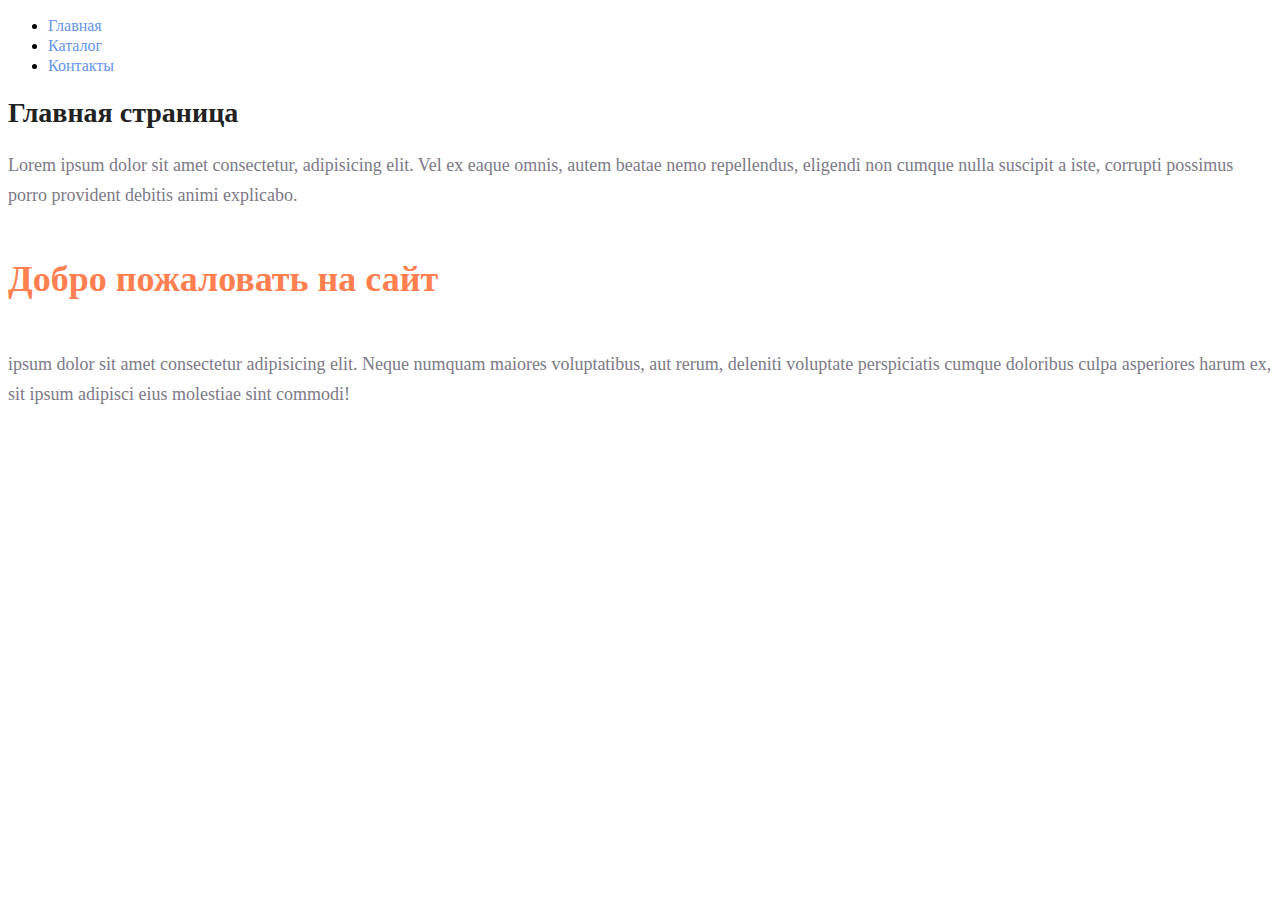
<file: 01/index.html>
<!DOCTYPE html>
<html lang="en">
    <head>
        <meta charset="UTF8" />
        <meta name="viewport" content="width=device-width, initial-scale=1.0" />
        <title>Lesson 01</title>
        <link rel="stylesheet" href="./style.css">
    </head>
    <body>
        <header>
            <ul>
                <li><a class="my_link" href="#">Главная</a></li>
                <li><a class="my_link" href="catalog/catalog.html">Каталог</a></li>
                <li><a class="my_link" href="#">Контакты</a></li>
            </ul>
        </header>
        <main>
            <h1 class="maintitle">Главная страница</h1>
            <p class="paragraph">Lorem ipsum dolor sit amet consectetur, adipisicing elit. Vel ex eaque omnis, autem beatae nemo repellendus, eligendi non cumque nulla suscipit a iste, corrupti possimus porro provident debitis animi explicabo.</p>

            <h2 class="subtitle">Добро пожаловать на сайт</h2>
            <p class="paragraph">
                ipsum dolor sit amet consectetur adipisicing elit. Neque numquam maiores voluptatibus, aut rerum, deleniti voluptate perspiciatis cumque doloribus culpa asperiores harum ex, sit ipsum adipisci eius molestiae sint commodi!
            </p>
        </main>

    </body>
</html>
</file>
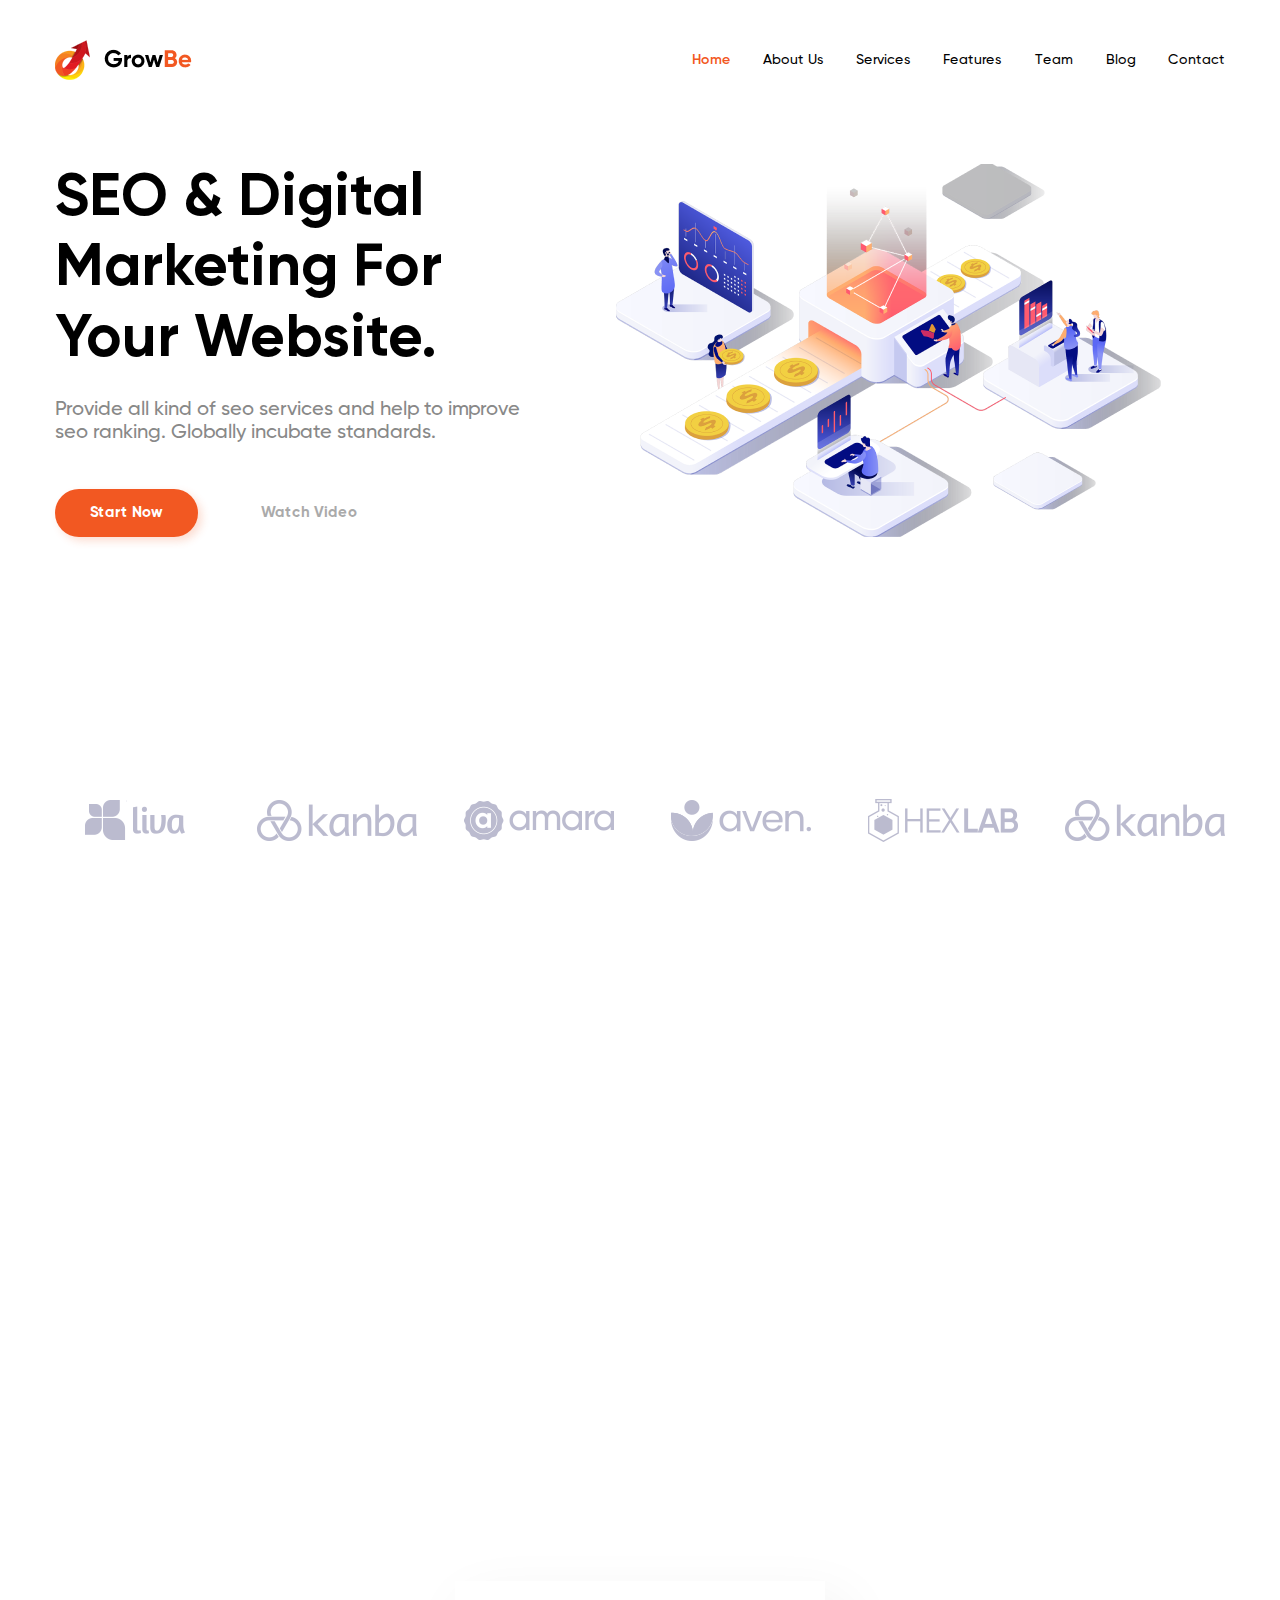
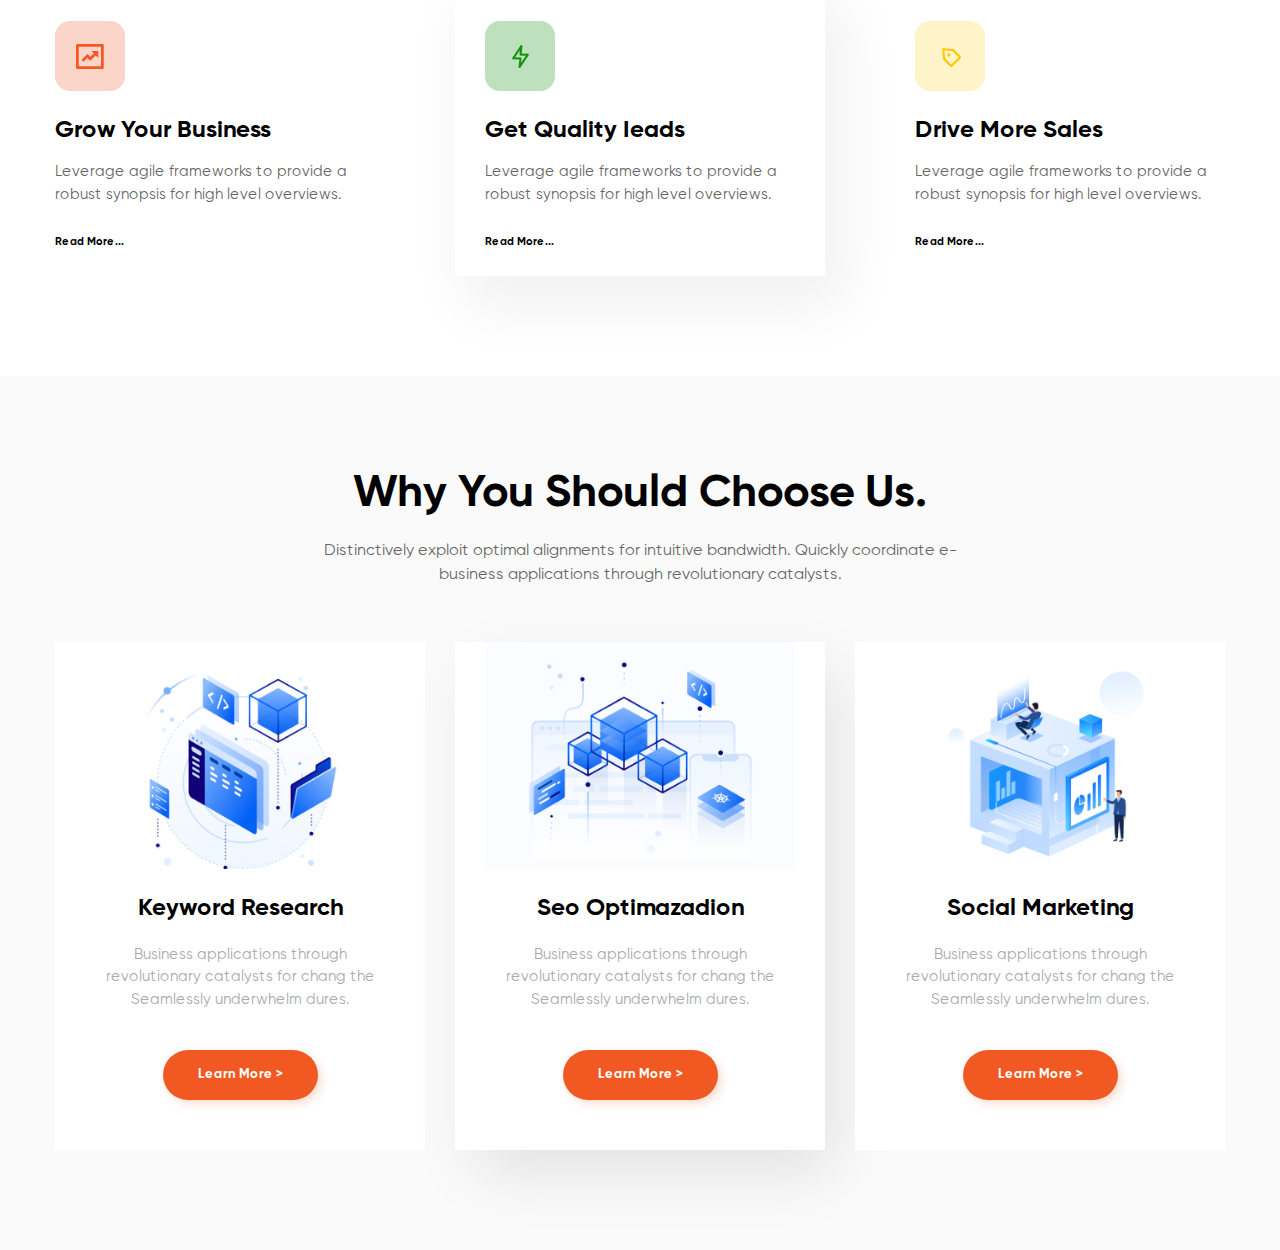
<file: 03/index.html>
<!DOCTYPE html>
<html lang="en">
  <head>
    <meta charset="UTF-8" />
    <meta name="viewport" content="width=device-width, initial-scale=1.0" />
    <link rel="stylesheet" href="./style.css" />
    <title>Document</title>
  </head>
  <body>
    <header class="header">
      <section class="headerMenuBar container">
        <img src="img/Logo.png" alt="Logo" />
        <nav class="navigation">
          <a class="navigationHome" href="#">Home</a>
          <a class="navigationLink" href="#">About Us</a>
          <a class="navigationLink" href="#">Services</a>
          <a class="navigationLink" href="#">Features</a>
          <a class="navigationLink" href="#">Team</a>
          <a class="navigationLink" href="#">Blog</a>
          <a class="navigationLink" href="#">Contact</a>
        </nav>
      </section>
    </header>
    <main class="main">
      <section class="content container">
        <div class="contentLeft-side">
          <h1>SEO &amp Digital Marketing For Your Website.</h1>
          <h2>
            Provide all kind of seo services and help to improve seo ranking.
            Globally incubate standards.
          </h2>
          <div class="contentBtn-list">
            <button class="buttonStart btn">Start Now</button>
            <button class="buttonVideo btn">Watch Video</button>
          </div>
        </div>
        <img src="./img/main-img.png" alt="Main image" />
      </section>

    </main>
    <footer class="footer">
      <div class="logos container">
        <img src="./img/logo-liva.png" alt="Logo liva" />
        <img src="./img/logo-kanba.png" alt="Logo kanba" />
        <img src="./img/logo-amara.png" alt="Logo amata" />
        <img src="./img/logo-aven.png" alt="Logo aven" />
        <img src="./img/logo-hexlab.png" alt="Logo HEXLAB" />
        <img src="./img/logo-kanba.png" alt="Logo kanba" />
      </div>
    </footer>
    <section class="features container">
      <div class="features00">
        <img src="./img/icon_red.png" alt="Red icon" />
        <h3 class="featuresTitle">Grow Your Business</h3>
        <p class="featuresText">
          Leverage agile frameworks to provide a robust synopsis for high
          level overviews.
        </p>
        <button class="buttonRead">Read More...</button>
      </div>
      <div class="features02">
        <img src="./img/icon_green.png" alt="Green icon" />
        <h3 class="featuresTitle">Get Quality Ieads</h3>
        <p class="featuresText">
          Leverage agile frameworks to provide a robust synopsis for high
          level overviews.
        </p>
        <button class="buttonRead">Read More...</button>
      </div>
      <div class="features00">
        <img src="./img/icon_yellow.png" alt="Yellow icon" />
        <h3 class="featuresTitle">Drive More Sales</h3>
        <p class="featuresText">
          Leverage agile frameworks to provide a robust synopsis for high
          level overviews.
        </p>
        <button class="buttonRead">Read More...</button>
      </div>
    </section>
    <section class="services">
      <div class="section container">
        <h2 class="sectionTitle">Why You Should Choose Us.</h2>
        <p class="sectionText">
          Distinctively exploit optimal alignments for intuitive bandwidth.
          Quickly coordinate e-business applications through revolutionary
          catalysts.
        </p>
      </div>
      <div class="services01 container">
        <div class="services00">
          <img src="./img/pic1_left.png" alt="Left illustration" />
          <h3 class="services00_title">Keyword Research</h3>
          <p class="services00_text">
            Business applications through revolutionary catalysts for chang
            the Seamlessly underwhelm dures.
          </p>
          <button class="btnLearn">Learn More &gt;</button>
        </div>
        <div class="services02 services00">
          <img src="./img/pic2_center.png" alt="Center illustration" />
          <h3 class="services00_title">Seo Optimazadion</h3>
          <p class="services00_text">
            Business applications through revolutionary catalysts for chang
            the Seamlessly underwhelm dures.
          </p>
          <button class="btnLearn">Learn More &gt;</button>
        </div>
        <div class="services00">
          <img src="./img/pic3_right.png" alt="Right illustration" />
          <h3 class="services00_title">Social Marketing</h3>
          <p class="services00_text">
            Business applications through revolutionary catalysts for chang
            the Seamlessly underwhelm dures.
          </p>
          <button class="btnLearn">Learn More &gt;</button>
        </div>
      </div>
    </section>
  </body>
</html>
</file>
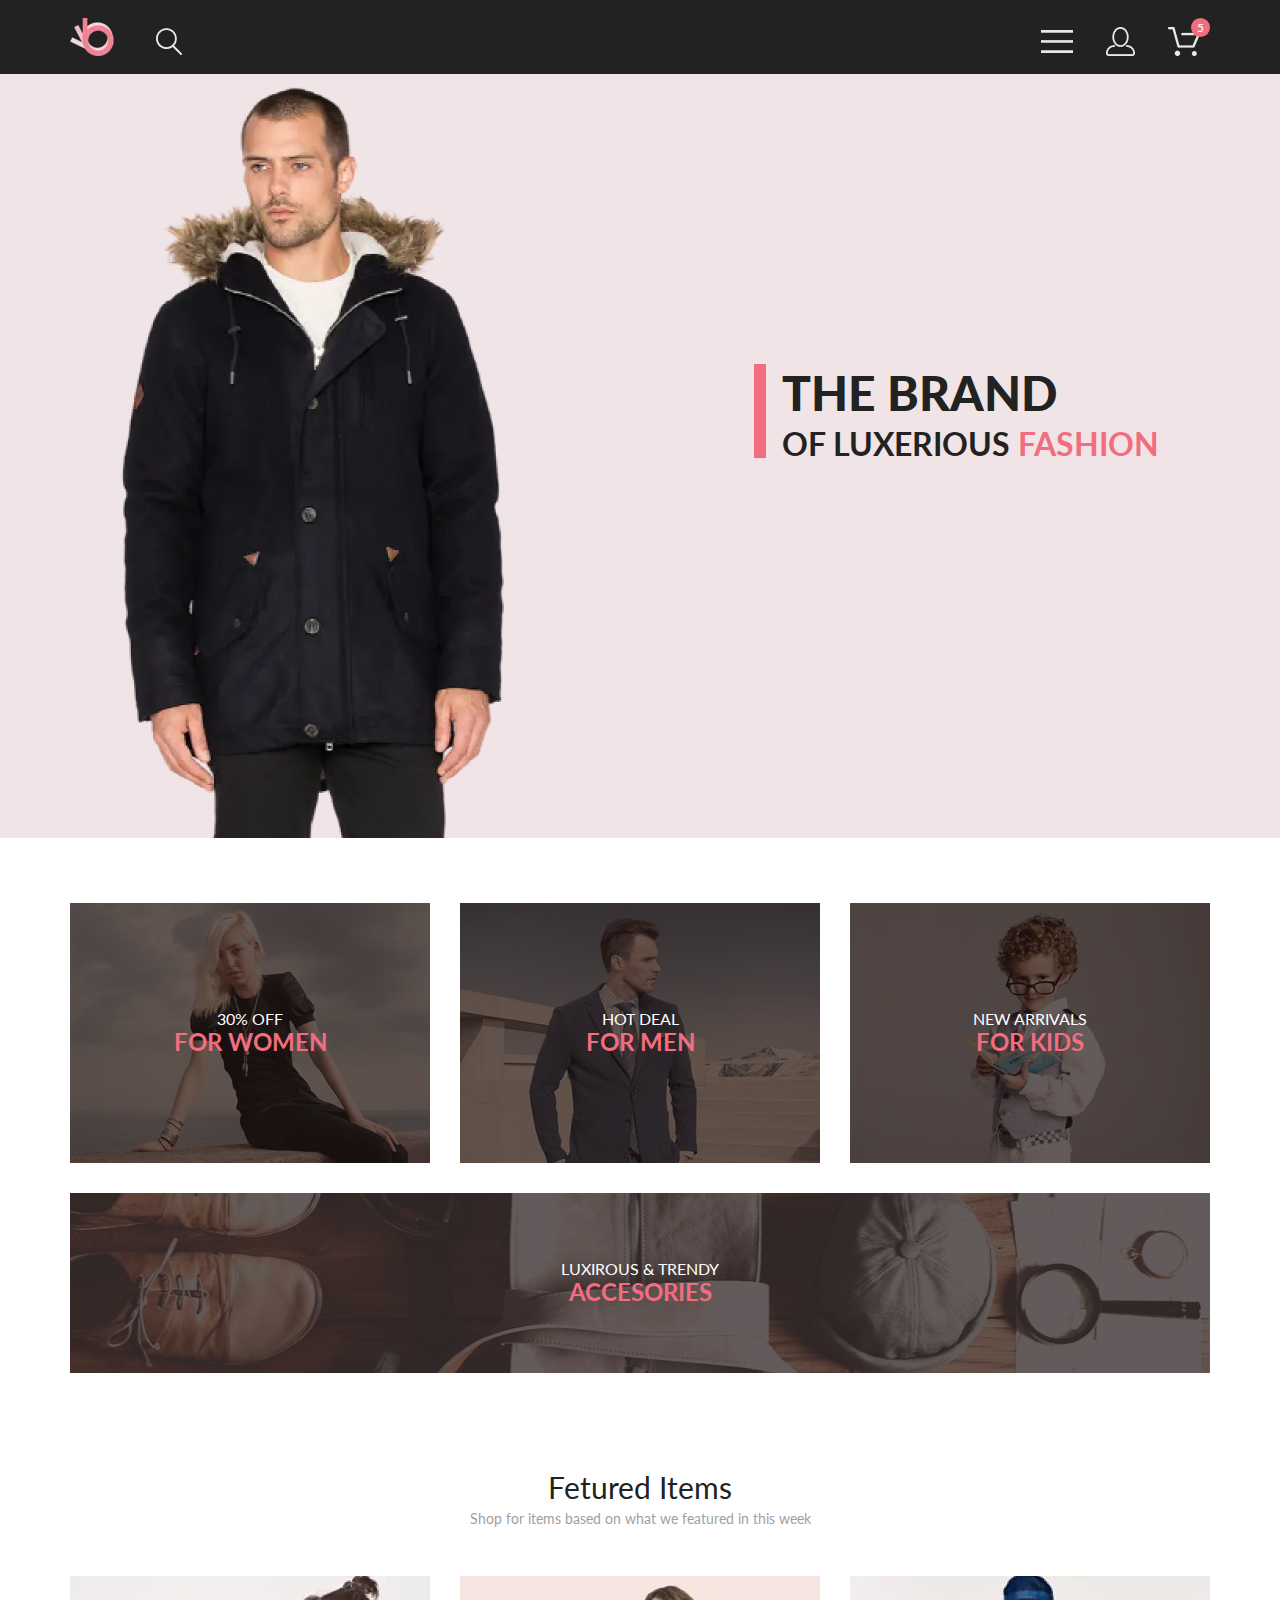
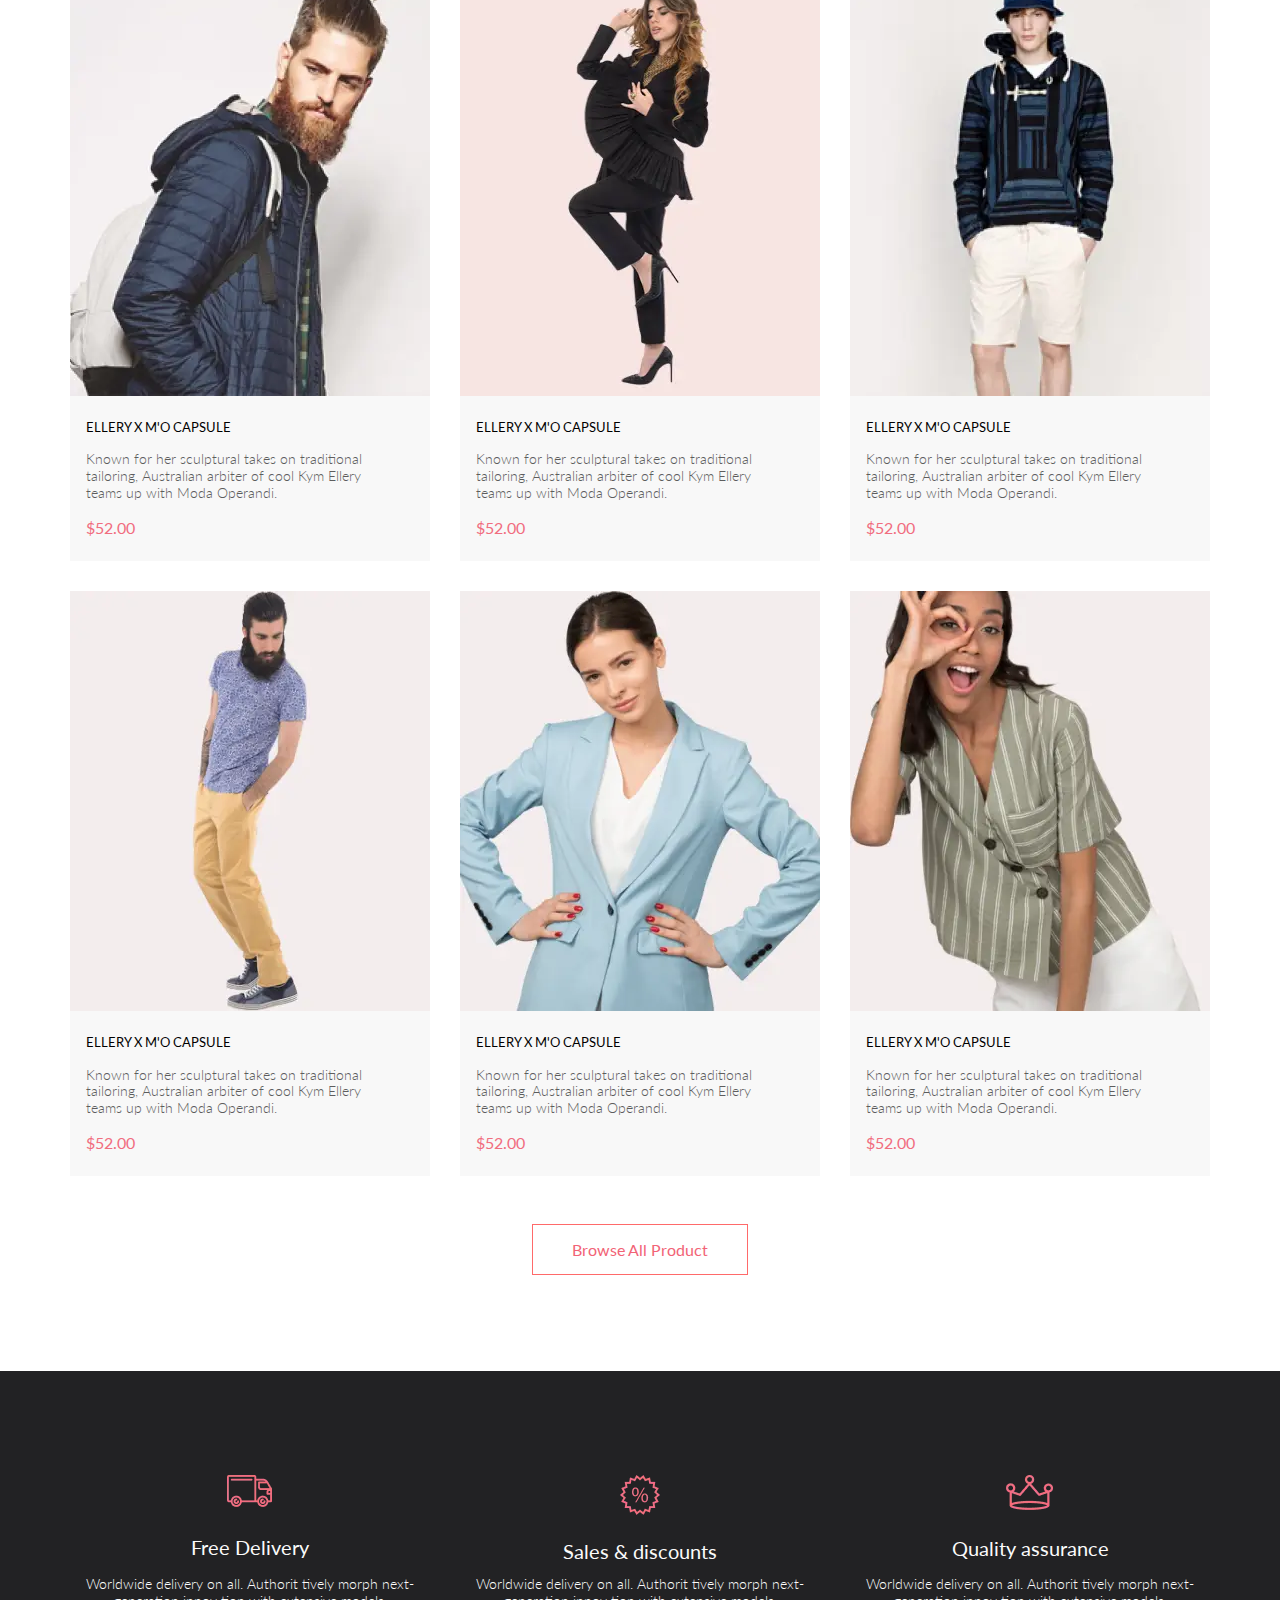
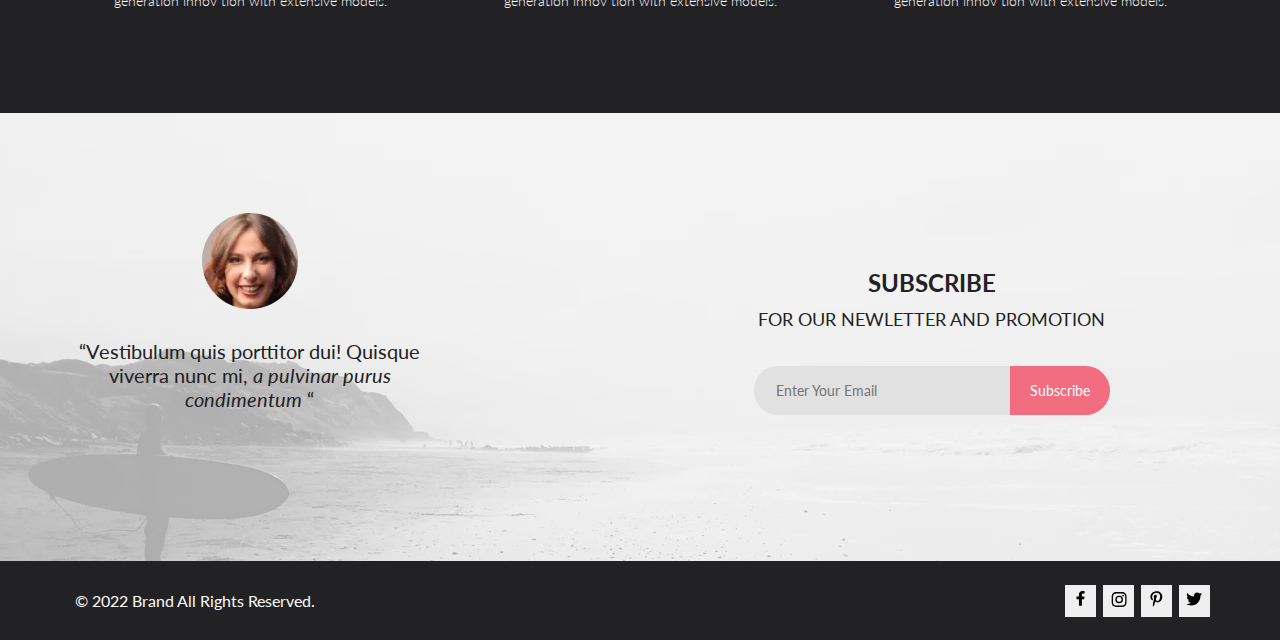
<file: 06/index.html>
<!DOCTYPE html>
<html lang="en">
  <head>
    <meta charset="UTF-8" />
    <meta name="viewport" content="width=device-width, initial-scale=1.0" />
    <link rel="stylesheet" href="./style.css" />
    <title>Document</title>
  </head>
  <body>
    <header class="header">
      <div class="navigation container">
        <div class="logo">
          <a href="#"><img src="./img/logo.webp" alt="Logo" /></a>
          <button class="btn">
            <img src="./img/menu_find.webp" alt="Find" />
          </button>
        </div>
        <nav class="menu">
          <h6 style="display: none">Навигация</h6>
          <button class="menuLines btn">
            <img src="./img/menu_lines.webp" alt="Lines" />
          </button>
          <button class="btn hide">
            <img src="./img/menu_man.webp" alt="Man" />
          </button>
          <button class="btn hide">
            <img src="./img/menu_cart.webp" alt="Cart" />
          </button>
          <div class="circle hide">5</div>
        </nav>
      </div>
    </header>
    <main>
      <section class="banner">
        <div class="bannerBox container">
          <img class="hide" src="./img/baner.webp" alt="Baner" />
          <div class="bannerText">
            <h1>THE BRAND</h1>
            <h2>OF LUXERIOUS <span class="bannerTextRed">FASHION</span></h2>
          </div>
          <div class="listMenu hidden">
            <h2>MENU</h2>
            <div class="menu_box">
              <h3>MAN</h3>
              <a href="#">Accessories</a>
              <a href="#">Bags</a>
              <a href="#">Denim</a><a href="#">T-Shirts</a>
            </div>
            <div class="menuBox">
              <h3>WOMAN</h3>
              <a href="#">Accessories</a>
              <a href="#">Jackets &amp; Coats</a>
              <a href="#">Polos</a>
              <a href="#">T-Shirts</a>
              <a href="#">Shirts</a>
            </div>
            <div class="menuBox">
              <h3>KIDS</h3>
              <a href="#">Accessories</a>
              <a href="#">Jackets &amp; Coats</a>
              <a href="#">Polos</a>
              <a href="#">T-Shirts</a>
              <a href="#">Shirts</a>
              <a href="#">Bags</a>
            </div>
          </div>
        </div>
      </section>
      <section class="offer container">
        <div class="women_pic">
          <div class="fog">
            <div class="offerText">
              <h3>30% OFF</h3>
              <h2>FOR WOMEN</h2>
            </div>
          </div>
        </div>
        <div class="men_pic">
          <div class="fog">
            <div class="offerText">
              <h3>HOT DEAL</h3>
              <h2>FOR MEN</h2>
            </div>
          </div>
        </div>
        <div class="kids_pic">
          <div class="fog">
            <div class="offerText">
              <h3>NEW ARRIVALS</h3>
              <h2>FOR KIDS</h2>
            </div>
          </div>
        </div>
        <div class="accesories_pic">
          <div class="fog">
            <div class="offerText">
              <h3>LUXIROUS &amp; TRENDY</h3>
              <h2>ACCESORIES</h2>
            </div>
          </div>
        </div>
      </section>
      <section class="products container">
        <h2>Fetured Items</h2>
        <p>Shop for items based on what we featured in this week</p>
        <div class="cards">
          <div class="cardsFilling">
            <img src="./img/card11.webp" alt="Card1" />
            <div class="cardsFog">
              <button class="cardsBtn-add">
                <img src="./img/add_to_cart.webp" alt="Add to cart" /> Add to
                Cart
              </button>
            </div>
            <div class="cardsText">
              <h3>ELLERY X M'O CAPSULE</h3>
              <p>
                Known for her sculptural takes on traditional tailoring,
                Australian arbiter of cool Kym Ellery teams up with Moda
                Operandi.
              </p>
              <h4>$52.00</h4>
            </div>
          </div>
          <div class="cardsFilling">
            <img src="./img/card12.webp" alt="Card2" />
            <div class="cardsFog">
              <button class="cardsBtn-add">
                <img src="./img/add_to_cart.webp" alt="Add to cart" /> Add to
                Cart
              </button>
            </div>
            <div class="cardsText">
              <h3>ELLERY X M'O CAPSULE</h3>
              <p>
                Known for her sculptural takes on traditional tailoring,
                Australian arbiter of cool Kym Ellery teams up with Moda
                Operandi.
              </p>
              <h4>$52.00</h4>
            </div>
          </div>
          <div class="cardsFilling">
            <img src="./img/card13.webp" alt="Card3" />
            <div class="cardsFog">
              <button class="cardsBtn-add">
                <img src="./img/add_to_cart.webp" alt="Add to cart" /> Add to
                Cart
              </button>
            </div>
            <div class="cardsText">
              <h3>ELLERY X M'O CAPSULE</h3>
              <p>
                Known for her sculptural takes on traditional tailoring,
                Australian arbiter of cool Kym Ellery teams up with Moda
                Operandi.
              </p>
              <h4>$52.00</h4>
            </div>
          </div>
          <div class="cardsFilling">
            <img src="./img/card21.webp" alt="Card4" />
            <div class="cardsFog">
              <button class="cardsBtn-add">
                <img src="./img/add_to_cart.webp" alt="Add to cart" /> Add to
                Cart
              </button>
            </div>
            <div class="cardsText">
              <h3>ELLERY X M'O CAPSULE</h3>
              <p>
                Known for her sculptural takes on traditional tailoring,
                Australian arbiter of cool Kym Ellery teams up with Moda
                Operandi.
              </p>
              <h4>$52.00</h4>
            </div>
          </div>
          <div class="cardsFilling">
            <img src="./img/card22.webp" alt="Card5" />
            <div class="cardsFog">
              <button class="cardsBtn-add">
                <img src="./img/add_to_cart.webp" alt="Add to cart" /> Add to
                Cart
              </button>
            </div>
            <div class="cardsText">
              <h3>ELLERY X M'O CAPSULE</h3>
              <p>
                Known for her sculptural takes on traditional tailoring,
                Australian arbiter of cool Kym Ellery teams up with Moda
                Operandi.
              </p>
              <h4>$52.00</h4>
            </div>
          </div>
          <div class="cardsFilling">
            <img src="./img/card23.webp" alt="Card6" />
            <div class="cardsFog">
              <button class="cardsBtn-add">
                <img src="./img/add_to_cart.webp" alt="Add to cart" /> Add to
                Cart
              </button>
            </div>
            <div class="cardsText">
              <h3>ELLERY X M'O CAPSULE</h3>
              <p>
                Known for her sculptural takes on traditional tailoring,
                Australian arbiter of cool Kym Ellery teams up with Moda
                Operandi.
              </p>
              <h4>$52.00</h4>
            </div>
          </div>
        </div>
        <div class="btn_center">
          <button class="productsButton">Browse All Product</button>
        </div>
      </section>
      <section class="feature">
        <div class="container featureCards">
          <div class="featureCard">
            <img src="./img/red_car.webp" alt="Red car" />
            <h3>Free Delivery</h3>
            <p>
              Worldwide delivery on all. Authorit tively morph next-generation
              innov tion with extensive models.
            </p>
          </div>
          <div class="featureCard">
            <img src="./img/red_gear.webp" alt="Red gear" />
            <h3>Sales &amp; discounts</h3>
            <p>
              Worldwide delivery on all. Authorit tively morph next-generation
              innov tion with extensive models.
            </p>
          </div>
          <div class="featureCard">
            <img src="./img/red_crown.webp" alt="Red crown" />
            <h3>Quality assurance</h3>
            <p>
              Worldwide delivery on all. Authorit tively morph next-generation
              innov tion with extensive models.
            </p>
          </div>
        </div>
      </section>
      <section class="beach">
        <div class="beachFog">
          <div class="container beachBlock">
            <div class="beachPhoto">
              <img src="./img/face.webp" alt="Face" />
              <p>
                “Vestibulum quis porttitor dui! Quisque viverra nunc mi,
                <span class="beachText-italic">
                  a pulvinar purus condimentum
                </span>“
              </p>
            </div>
            <div class="beachSubscribe">
              <h2>SUBSCRIBE</h2>
              <h3>FOR OUR NEWLETTER AND PROMOTION</h3>
              <form class="beachForm">
                <input
                  type="email"
                  class="subscribe__mail"
                  placeholder="Enter Your Email"
                />
                <button type="submit" class="subscribe__btn">Subscribe</button>
              </form>
            </div>
          </div>
        </div>
      </section>
    </main>
    <footer>
      <section class="copyright">
        <h6 style="display: none">Footer</h6>
        <div class="container copyrightContent">
          <div class="copyrightText">
            <p>© 2022 Brand All Rights Reserved.</p>
          </div>
          <div>
            <nav class="copyrightMenu">
              <h6 style="display: none">SocialNetworks</h6>
              <button class="copyrightButton">
                <svg xmlns="http://www.w3.org/2000/svg" width="11" height="16">
                  <path
                    d="m9.088 8.28.419-2.664H6.89V3.887c0-.729.366-1.439 1.538-1.439h1.19V.18S8.537 0 7.505 0C5.35 0 3.942 1.276 3.942 3.586v2.03H1.547V8.28h2.395v6.44H6.89V8.28h2.198Z"
                  />
                </svg>
              </button>
              <button class="copyrightButton">
                <svg xmlns="http://www.w3.org/2000/svg" width="16" height="17">
                  <path
                    d="M8.137 4.682a3.812 3.812 0 0 0-3.821 3.815 3.812 3.812 0 0 0 3.82 3.815 3.812 3.812 0 0 0 3.822-3.815 3.812 3.812 0 0 0-3.821-3.815Zm0 6.295a2.487 2.487 0 0 1-2.485-2.48 2.485 2.485 0 0 1 4.97 0 2.487 2.487 0 0 1-2.485 2.48Zm4.869-6.451c0 .494-.4.89-.892.89a.89.89 0 1 1 .891-.89Zm2.53.903c-.056-1.192-.329-2.248-1.204-3.118-.87-.87-1.928-1.142-3.122-1.202-1.23-.07-4.919-.07-6.15 0-1.19.056-2.248.329-3.122 1.199-.875.87-1.144 1.925-1.204 3.117-.07 1.229-.07 4.911 0 6.14.056 1.192.329 2.248 1.204 3.117.874.87 1.929 1.143 3.123 1.202 1.23.07 4.918.07 6.149 0 1.194-.056 2.251-.328 3.122-1.202.872-.87 1.145-1.925 1.204-3.117.07-1.229.07-4.908 0-6.136Zm-1.59 7.454a2.513 2.513 0 0 1-1.416 1.414c-.981.389-3.31.3-4.393.3-1.084 0-3.416.085-4.393-.3a2.513 2.513 0 0 1-1.417-1.414c-.39-.98-.3-3.304-.3-4.386 0-1.083-.086-3.41.3-4.386.26-.651.761-1.153 1.417-1.415.98-.388 3.309-.299 4.393-.299 1.084 0 3.415-.086 4.393.3.652.258 1.154.76 1.417 1.414.389.979.3 3.303.3 4.386 0 1.082.089 3.41-.3 4.386Z"
                  />
                </svg>
              </button>
              <button class="copyrightButton">
                <svg xmlns="http://www.w3.org/2000/svg" width="13" height="16">
                  <path
                    d="M6.74.203C3.556.203.408 2.341.408 5.8c0 2.2 1.23 3.45 1.974 3.45.308 0 .484-.863.484-1.106 0-.29-.735-.91-.735-2.119 0-2.513 1.9-4.294 4.358-4.294 2.114 0 3.678 1.21 3.678 3.431 0 1.66-.661 4.772-2.803 4.772-.773 0-1.434-.562-1.434-1.368 0-1.182.82-2.325.82-3.544 0-2.069-2.915-1.694-2.915.806 0 .525.065 1.106.298 1.584-.428 1.857-1.304 4.622-1.304 6.535 0 .59.084 1.172.14 1.762.105.12.053.107.214.047 1.564-2.156 1.509-2.578 2.216-5.4.382.732 1.37 1.125 2.151 1.125 3.297 0 4.777-3.234 4.777-6.15 0-3.103-2.663-5.128-5.587-5.128Z"
                  />
                </svg>
              </button>
              <button class="copyrightButton">
                <svg xmlns="http://www.w3.org/2000/svg" width="17" height="16">
                  <path
                    d="M14.418 4.741c.01.142.01.284.01.426 0 4.335-3.277 9.33-9.267 9.33a9.16 9.16 0 0 1-5.002-1.472c.262.03.515.04.787.04a6.495 6.495 0 0 0 4.044-1.4A3.266 3.266 0 0 1 1.944 9.39c.202.03.404.05.615.05.293 0 .585-.04.857-.111A3.274 3.274 0 0 1 .805 6.112V6.07c.433.244.937.396 1.472.416a3.283 3.283 0 0 1-1.452-2.73c0-.61.161-1.168.444-1.656a9.238 9.238 0 0 0 6.715 3.432 3.727 3.727 0 0 1-.08-.751c0-1.807 1.452-3.28 3.257-3.28a3.24 3.24 0 0 1 2.38 1.036 6.386 6.386 0 0 0 2.067-.792 3.266 3.266 0 0 1-1.432 1.807 6.494 6.494 0 0 0 1.876-.507 7.029 7.029 0 0 1-1.634 1.695Z"
                  />
                </svg>
              </button>
            </nav>
          </div>
        </div>
      </section>
    </footer>
  </body>
  <script src="script.js"></script>
</html>
</file>
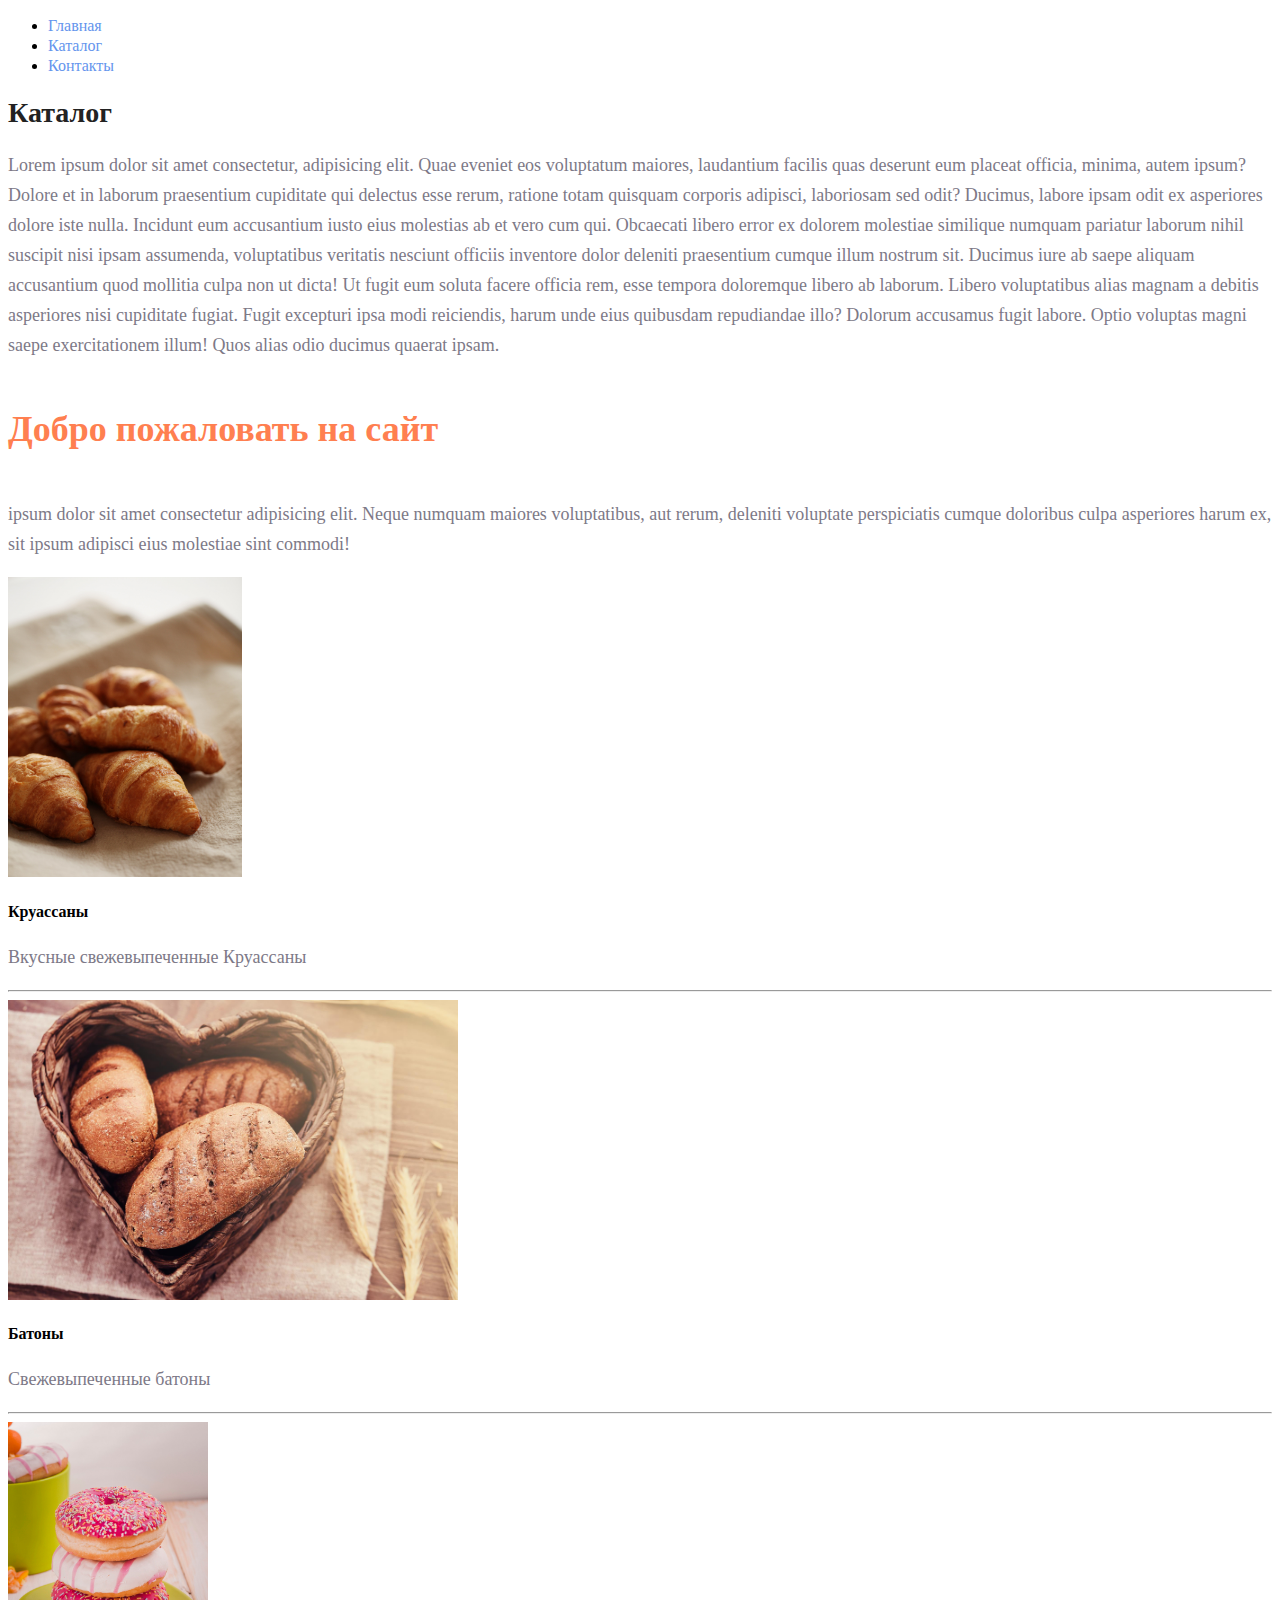
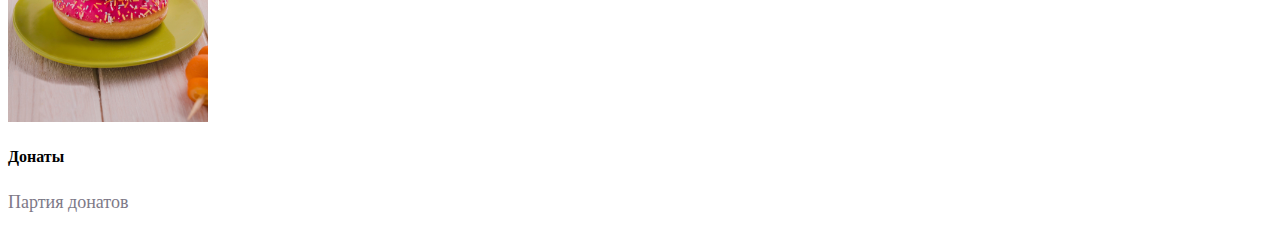
<file: 01/catalog/catalog.html>
<!DOCTYPE html>
<html lang="en">
    <head>
        <meta charset="UTF8" />
        <meta name="viewport" content="width=device-width, initial-scale=1.0" />        
        <title>Lesson 01</title>
        <link rel="stylesheet" href="../style.css">
    </head>
    <body>
        <header>
            <ul>
                <li><a class="my_link" href="../index.html">Главная</a></li>
                <li><a class="my_link" href="#">Каталог</a></li>
                <li><a class="my_link" href="#">Контакты</a></li>
            </ul>
        </header>
        <main>
            <h1 class="maintitle">Каталог</h1>
            <p class="paragraph">
                Lorem ipsum dolor sit amet consectetur, adipisicing elit. Quae eveniet eos voluptatum maiores, laudantium facilis quas deserunt eum placeat officia, minima, autem ipsum? Dolore et in laborum praesentium cupiditate qui delectus esse rerum, ratione totam quisquam corporis adipisci, laboriosam sed odit? Ducimus, labore ipsam odit ex asperiores dolore iste nulla. Incidunt eum accusantium iusto eius molestias ab et vero cum qui. Obcaecati libero error ex dolorem molestiae similique numquam pariatur laborum nihil suscipit nisi ipsam assumenda, voluptatibus veritatis nesciunt officiis inventore dolor deleniti praesentium cumque illum nostrum sit. Ducimus iure ab saepe aliquam accusantium quod mollitia culpa non ut dicta! Ut fugit eum soluta facere officia rem, esse tempora doloremque libero ab laborum. Libero voluptatibus alias magnam a debitis asperiores nisi cupiditate fugiat. Fugit excepturi ipsa modi reiciendis, harum unde eius quibusdam repudiandae illo? Dolorum accusamus fugit labore. Optio voluptas magni saepe exercitationem illum! Quos alias odio ducimus quaerat ipsam.
            </p>

            <h2 class="subtitle">Добро пожаловать на сайт</h2>
            <p class="paragraph">
                ipsum dolor sit amet consectetur adipisicing elit. Neque numquam maiores voluptatibus, aut rerum, deleniti voluptate perspiciatis cumque doloribus culpa asperiores harum ex, sit ipsum adipisci eius molestiae sint commodi!
            </p>
            <img src="../img/fig1.jpg" alt="Круассаны" height="300">
            <h4>Круассаны</h4>
            <p class="paragraph">Вкусные свежевыпеченные Круассаны</p>
            <hr>
            <img src="../img/hot-freshly-buns-heart-shaped-basket-close-up-photo-freshly-baked-bread-products.jpg" alt="Булки" height="300">
            <h4>Батоны</h4>
            <p class="paragraph">Свежевыпеченные батоны</p>
            <hr>
            <img src="../img/tasty-donuts-with-colorful-sprinkles.jpg" alt="Пончики" height="300">
            <h4>Донаты</h4>
            <p class="paragraph">Партия донатов</p>
        </main>
        <footer>

        </footer>
    </body>
</html>
</file>
<file: 01/style.css>
a {
    text-decoration: none;
}

.my_link {
    color: cornflowerblue;
    font-size: 16px;
    line-height: 20px;
}

.maintitle {
    color: #222222;
    font-size: 28px;
    line-height: 36px;
    font-weight: bold;
}

.subtitle {
    color: coral;
    font-style: normal;
    font-weight: 700;
    font-size: 36px;
    line-height: 80px;
}

.paragraph {
    font-style: normal;
    font-weight: 300;
    font-size: 18px;
    line-height: 30px;
    color: #7D7987
}
</file>
<file: 03/style.css>
@font-face {
  font-family: "Gilroy-Semibold";
  src: url(assets/fonts/Gilroy-Semibold.woff2);
}
  
@font-face {
  font-family: "Gilroy-Medium";
  src: url(assets/fonts/Gilroy-Medium.woff2);
}

@font-face {
  font-family: "Gilroy-Bold";
  src: url(assets/fonts/Gilroy-Bold.woff2);
}

@font-face {
  font-family: "Gilroy-Regular";
  src: url(assets/fonts/Gilroy-Regular.woff2);
}

* {
  margin: 0;
  padding: 0;
  box-sizing: border-box;
  text-decoration: none;
}

body {
  scroll-behavior: smooth;
}

img {
  max-width: 100%;
  display: block;
}
  
.container {
  max-width: 1170px;
  margin: 0 auto;
}

.header {
  margin-bottom: 84px;
}

.headerMenuBar {
  padding-top: 40px;
  display: flex;
  justify-content: space-between;
  align-items: center;
}

.navigation {
  min-width: 533px;
  font-size: 14px;
  font-weight: 400;
  line-height: 16.41px;
  display: flex;
  justify-content: space-between;
}

.navigationLink {
  color: #000000;
  font-family: Gilroy-Medium;
}

.navigationHome {
  color: #f25822;
  font-family: Gilroy-SemiBold;
}

.main {
  margin-bottom: 162px;
}

.content {
  display: flex;
  justify-content: space-between;
}

.contentLeft-side {
  max-width: 522px;
  display: flex;
  flex-direction: column;
  justify-content: space-between;
}

.contentLeft-side h1 {
  color: #000;
  font-family: Gilroy-Bold;
  font-size: 60px;
  font-weight: 400;
  line-height: 70.31px;
  margin-bottom: 17px;
}

.contentLeft-side h2 {
  max-width: 466px;
  color: #888;
  font-family: Gilroy-Medium;
  font-size: 20px;
  font-weight: 400;
  line-height: 23.44px;
  margin-bottom: 37px;
}

.contentBtn-list {
  max-width: 302px;
  display: flex;
  justify-content: space-between;
}

.btn {
  border: none;
  cursor: pointer;
  font-family: Gilroy-Bold;
  font-size: 15px;
  font-weight: 400;
  line-height: 17.58px;
}

.buttonRead {
  border: none;
  cursor: pointer;
  color: #000;
  background: none;
  font-family: Gilroy-Bold;
  font-size: 11px;
  font-weight: 400;
  line-height: 16.5px;
}

.buttonStart {
  color: #fff;
  border-radius: 50px;
  background: #f25822;
  box-shadow: 4px 4px 8px 0px rgba(242, 88, 34, 0.2);
  padding: 15px 35px;
}

.buttonVideo {
  color: #aaa;
  background: #ffffff;
}

.logos {
  padding-top: 97px;
  padding-bottom: 97px;
  margin-bottom: 538px;
  display: flex;  
  justify-content: space-between;
}
  
.features {
  padding-top: 100px;
  padding-bottom: 100px;
  background: #fff;
  display: flex;
  justify-content: space-between;
}

.featuresTitle {
  margin-top: 25px;
  color: #000;
  font-family: Gilroy-Bold;
  font-size: 24px;
  font-weight: 400;
  line-height: 28.13px;
  margin-bottom: 17px;
}

.featuresText {
  color: #666;
  font-family: Gilroy-Regular;
  font-size: 15px;
  font-weight: 400;
  line-height: 22.5px;
  margin-bottom: 25px;
}
  
.features00 {
  max-width: 310px;
  margin-top: 40px;
}

.features02 {
  max-width: 370px;
  flex-shrink: 0;
  padding: 40px 30px 25px;
  background: #fff;
  box-shadow: 15px 25px 56px 6px rgba(0, 0, 0, 0.06);
}
  
.services {
  background: #fafafa;
  padding-bottom: 100px;
}

.services01 {
  display: flex;
  gap: 30px;
}

.services00 {  
  max-width: 370px;
  padding: 0px 30px 50px;
  background: #fff;
  display: flex;
  flex-wrap: wrap;
  justify-content: center;
}

.services02 {
  box-shadow: 15px 25px 60px -5px rgba(0, 0, 0, 0.1);
}

.services00_title {
  margin-top: 25px;
  margin-bottom: 22px;
  color: #000;
  font-family: Gilroy-Bold;
  font-size: 24px;
  font-weight: 400;
  line-height: 28.13px;
}

.services00_text {
  color: #aaa;
  text-align: center;
  font-family: Gilroy-Regular;
  font-size: 15px;
  font-weight: 400;
  line-height: 22.5px;
  margin-bottom: 39px;
}

.section {
  padding-top: 92px;
  margin-bottom: 55px;
  display: flex;
  flex-wrap: wrap;
  justify-content: center;
  gap: 19px;
}

.sectionTitle {
  color: #000;
  font-family: Gilroy-Bold;
  font-size: 45px;
  font-weight: 400;
  line-height: 52.73px;
}

.sectionText {
  max-width: 682px;
  color: #666;
  text-align: center;
  font-family: Gilroy-Regular;
  font-size: 16px;
  font-weight: 400;
  line-height: 24px;
}

.btnLearn {
  border: none;
  cursor: pointer;
  color: #fff;
  text-align: center;
  font-family: Gilroy-Bold;
  font-size: 13px;
  font-weight: 400;
  line-height: 19.5px;
  border-radius: 50px;
  background: #f25822;
  box-shadow: 4px 4px 8px 0px rgba(242, 88, 34, 0.2);
  padding: 15px 35px;
}
</file>
<file: 06/style.css>
@import url("https://fonts.googleapis.com/css2?family=Lato:wght@300;400;700;900&display=swap");

@import "./banner.css";
@import "./copyright.css";

* {
  margin: 0;
  padding: 0;
  box-sizing: border-box;
  text-decoration: none;
}

body {
  scroll-behavior: smooth;
}

img {
  max-width: 100%;
  display: block;
}

a {
  text-decoration: none;
}

.container {
  max-width: 1140px;
  margin: 0 auto;
}

.header {
  background-color: #222;
}

.navigation {
  display: flex;
  justify-content: space-between;
  align-items: flex-end;
}

.logo {
  display: flex;
  gap: 41px;
  padding: 18px 0px;
  align-items: flex-end;
}

.btn {
  border: none;
  cursor: pointer;
  background-color: #222;
}

.menu {
  min-width: 169px;
  display: flex;
  justify-content: space-between;
  align-items: center;
  padding-bottom: 18px;
  padding-right: 10px;
  position: relative;
}

.circle {
  width: 19px;
  height: 19px;
  display: flex;
  justify-content: center;
  align-items: center;
  color: #fff;
  font-family: Lato;
  font-size: 12px;
  font-weight: 400;
  line-height: normal;
  background-color: #f16d7f;
  border-radius: 10px;
  position: absolute;
  top: -9px;
  right: 0px;
}


.menuBox {
  display: flex;
  flex-direction: column;
  gap: 11px;
}

.listMenu {
  width: 232px;
  position: absolute;
  top: 0px;
  right: 0px;
  background-color: #fff;
  padding: 32px;
  display: flex;
  flex-direction: column;
  gap: 20px;
}

.listMenu h2 {
  color: #000;
  font-family: Lato;
  font-size: 14px;
  font-weight: 700;
  line-height: normal;
  margin-bottom: 4px;
}

.listMenu h3 {
  color: #f16d7f;
  font-family: Lato;
  font-size: 14px;
  font-weight: 400;
  line-height: normal;
  margin-bottom: 1px;
}

.listMenu a {
  color: #6f6e6e;
  font-family: Lato;
  font-size: 14px;
  font-weight: 400;
  line-height: normal;
  margin-left: 21px;
}

.offer {
  display: flex;
  flex-wrap: wrap;
  gap: 30px;
  margin-bottom: 96px;
}

.women_pic {
  width: 360px;
  height: 260px;
  background-image: url(./img/for_women.webp);
  background-size: cover;
  background-position: center;
}

.men_pic {
  width: 360px;
  height: 260px;
  background-image: url(./img/for_man.webp);
  background-size: cover;
  background-position: center;
}

.kids_pic {
  width: 360px;
  height: 260px;
  background-image: url(./img/for_kids.webp);
  background-size: cover;
  background-position: center;
}

.accesories_pic {
  width: 1140px;
  height: 180px;
  background-image: url(./img/accesories.webp);
  background-size: cover;
  background-position: center;
}

.fog {
  width: 100%;
  height: 100%;
  background-color: rgba(33, 22, 22, 0.7);
  cursor: pointer;
}

.offerText {
  display: flex;
  align-items: center;
  justify-content: center;
  flex-direction: column;
  width: 100%;
  height: 100%;
}

.offerText h3 {
  color: #fff;
  text-align: center;
  font-family: Lato;
  font-size: 16px;
  font-weight: 400;
  line-height: 19.2px;
}

.offerText h2 {
  color: #f16d7f;
  text-align: center;
  font-family: Lato;
  font-size: 24px;
  font-weight: 700;
  line-height: 28.8px;
}

.products h2 {
  color: #222;
  font-family: Lato;
  text-align: center;
  font-size: 30px;
  font-weight: 400;
  line-height: 36px;
  margin-bottom: 6px;
}

.products p {
  color: #9f9f9f;
  font-family: Lato;
  text-align: center;
  font-size: 14px;
  font-weight: 400;
  line-height: 16.8px;
}

.productsButton {
  cursor: pointer;
  color: #f26376;
  font-family: Lato;
  font-size: 16px;
  font-weight: 400;
  line-height: 19.2px;
  background: #fff;
  border: 1px solid #ff6a6a;
  margin-bottom: 96px;
  padding: 15px 39px;
}

.cards {
  margin-top: 48px;
  display: flex;
  flex-wrap: wrap;
  gap: 30px;
  margin-bottom: 48px;
}

.cards p {
  color: #5d5d5d;
  font-family: Lato;
  text-align: left;
  font-size: 14px;
  font-weight: 300;
  line-height: 16.8px;
  max-width: 314px;
}

.cardsText {
  padding: 24px 16px;
  display: flex;
  flex-direction: column;
  gap: 16px;
  background-color: #f8f8f8;
}

.cardsText h3 {
  color: #000;
  font-family: Lato;
  font-size: 13px;
  font-weight: 400;
  line-height: 15.6px;
}

.cardsText h4 {
  color: #f16d7f;
  font-family: Lato;
  font-size: 16px;
  font-weight: 400;
  line-height: 19.2px;
}

.cardsFilling {
  max-width: 360px;
  position: relative;
}

.cardsFog {
  width: 360px;
  height: 420px;
  background-color: rgba(58, 56, 56, 0.86);
  position: absolute;
  top: 0px;
  left: 0px;
  display: none;
}

.cardsBtn-add {
  width: 139px;
  height: 44px;
  color: #fff;
  font-family: Lato;
  font-size: 14px;
  font-weight: 400;
  line-height: normal;
  background: none;
  cursor: pointer;
  border: 1px solid #fff;
  display: flex;
  justify-content: center;
  align-items: center;
  gap: 11px;
}

.btn_center {
  display: flex;
  justify-content: center;
}

.feature {
  background-color: #222224;
}

.featureCards {
  display: flex;
  padding: 104px 0px;
  justify-content: space-between;
  gap: 30px;
}

.featureCard {
  max-width: 360px;
  min-height: 134px;
  display: flex;
  justify-content: space-between;
  align-items: center;
  flex-direction: column;
}

.featureCard h3 {
  margin-top: 12px;
  color: #fbfbfb;
  font-family: Lato;
  font-size: 19.96px;
  font-weight: 400;
  line-height: 23.95px;
  text-align: center;
}

.featureCard p {
  color: #fbfbfb;
  text-align: center;
  font-family: Lato;
  font-size: 13.972px;
  font-weight: 300;
  line-height: 16.77px;
}

.beach {
  height: 448px;
  background-image: url(./img/beach.webp);
  background-size: cover;
  background-position: center;
}

.beachFog {
  background-color: rgba(244, 244, 244, 0.7);
  width: 100%;
  height: 100%;
}

.beachBlock {
  display: flex;
  justify-content: space-between;
}

.beachPhoto {
  margin-top: 97px;
  max-width: 359px;
  display: flex;
  flex-direction: column;
  align-items: center;
  justify-content: center;
}

.beachPhoto p {
  margin-top: 30px;
  color: #222224;
  text-align: center;
  font-family: Lato;
  font-size: 20px;
  font-style: normal;
  font-weight: 400;
  line-height: normal;
}

.beachText-italic {
  font-style: italic;
}

.beachSubscribe {
  margin-top: 150px;
  min-width: 557px;
  display: flex;
  flex-direction: column;
  align-items: center;
  justify-content: flex-end;
}

.beachSubscribe h2 {
  color: #222224;
  text-align: center;
  font-family: Lato;
  font-size: 24px;
  font-weight: 700;
  line-height: 40.128px;
}

.beachSubscribe h3 {
  color: #222224;
  font-family: Lato;
  font-size: 18px;
  font-weight: 400;
  line-height: 167.2%;
  margin-bottom: 32px;
}

.beachForm {
  display: flex;
}

.subscribe__mail {
  width: 256px;
  height: 49px;
  border: none;
  padding-left: 22px;
  border-top-left-radius: 24px;
  border-bottom-left-radius: 24px;
  background-color: #e1e1e1;
  color: #222224;
  font-family: Lato;
  font-size: 14px;
  font-weight: 400;
  line-height: normal;
}

.subscribe__btn {
  border: none;
  cursor: pointer;
  color: #fff;
  text-align: center;
  font-family: Lato;
  font-size: 14px;
  font-weight: 400;
  line-height: normal;
  background-color: #f16d7f;
  width: 100px;
  height: 49px;
  border-top-right-radius: 25px;
  border-bottom-right-radius: 25px;
}

.cards__filling:hover .cards__fog {
  display: flex;
  justify-content: center;
  align-items: center;
}

.products__btn:hover {
  color: #fff;
  background: #f16d7f;
}

.copyright__btn:hover {
  background: #f16d7f;
}

.copyright__btn:hover svg {
  fill: #fff;
}

.hidden {
  display: none;
}


@media (max-width: 1024px) and (min-width: 768px) {
  .container {
    max-width: 736px;
  }

  .banner {
    max-height: 368px;
  }

  .bannerBox {
    min-width: 770px;
    display: flex;
    justify-content: center;
    gap: 39px;
  }

  .bannerText {
    max-width: 311px;
    max-height: 92px;
    margin-top: 138px;
    border-left: 12px solid #f16d7f;
    padding-left: 16px;
  }

  .bannerText h1 {
    font-size: 44px;
    line-height: 52.8px;
  }

  .bannerText h2 {
    font-size: 24px;
    line-height: 28.8px;
  }

  .bannerTextRed {
    font-size: 24px;
    line-height: 44.4px;
  }

  .offer {
    display: flex;
    flex-wrap: wrap;
    gap: 19px;
    margin-bottom: 110px;
  }

  .women_pic {
    width: 231px;
    height: 167px;
  }

  .men_pic {
    width: 231px;
    height: 167px;
  }

  .kids_pic {
    width: 231px;
    height: 167px;
  }

  .accesories_pic {
    width: 735px;
    height: 116px;
  }

  .cards {
    margin-top: 73px;
    gap: 16px;
    margin-bottom: 32px;
  }

  .cardsText {
    padding: 24px 18px 20px;
    gap: 12px;
  }

  .cardsText h4 {
    margin-top: 6px;
  }
  
  .products h2 {
    margin-bottom: 3px;
  }

  .productsBtn {
    margin-bottom: 64px;
  }

  .featureCards {
    justify-content: center;
    gap: 48px;
    align-items: center;
    flex-direction: column;
    padding: 48px 0px 64px;
  }

  .beach {
    height: 693px;
    background-image: url(./img/beach_tablet.webp);
  }

  .beachBlock {
    flex-direction: column;
    align-items: center;
  }

  .beachPhoto {
    margin-top: 64px;
  }

  .beachSubscribe {
    margin-top: 48px;
  }

  .beachSubscribe h2 {
    line-height: 38.88px;
  }

  .beachSubscribe h3 {
    line-height: 162%;
    margin-bottom: 27px;
  }
}

@media (max-width: 767px) {
  .container {
    max-width: 343px;
  }
  .hide {
    display: none;
  }
  .menu {
    flex-direction: row-reverse;
    min-width: 32px;
  }

  .banner {
    margin-bottom: 64px;
  }

  .bannerBox {
    min-width: 0px;
    gap: 0px;
    min-height: 363px;
  }

  .bannerText {
    max-width: 263px;
    max-height: 66px;
    margin-top: 148px;
    padding-left: 15px;
  }
  .bannerText h1 {
    font-size: 38px;
    line-height: normal;
  }

  .bannerText h2 {
    font-size: 20px;
    line-height: normal;
  }

  .bannerTextRed {
    font-size: 20px;
    line-height: normal;
  }

  .offer {
    gap: 32px;
    margin-bottom: 64px;
  }

  .women_pic {
    width: 343px;
    height: 248px;
  }

  .men_pic {
    width: 343px;
    height: 248px;
  }

  .kids_pic {
    width: 343px;
    height: 248px;
  }

  .accesories_pic {
    width: 343px;
    height: 111px;
  }
  
  .cards {
    margin-top: 64px;
    gap: 16px;
    margin-bottom: 40px;
  }

  .cardsText {
    padding: 25px 28px 19px 16px;
    gap: 12px;
  }

  .cardsText h4 {
    margin-top: 6px;
  }

  .products {
    max-width: 359px;
  }

  .products h2 {
    margin-bottom: 3px;
  }

  .productsBtn {
    margin-bottom: 85px;
  }

  .featureCards {
    justify-content: center;
    gap: 46px;
    align-items: center;
    flex-direction: column;
    padding: 48px 0px 81px;
  }

  .beach {
    height: 550px;
    background-image: url(./img/beach_mobile.webp);
  }

  .beachBlock {
    flex-direction: column;
    align-items: center;
  }

  .beachPhoto {
    margin-top: 64px;
    max-width: 343px;
  }

  .beachPhoto p {
    font-size: 18px;
  }

  .beachText-italic {
    font-size: 18px;
  }

  .beachSubscribe {
    margin-top: 59px;
    min-width: 341px;
  }

  .beachSubscribe h2 {
    line-height: 36.768px;
  }

  .beachSubscribe h3 {
    font-size: 14px;
    line-height: 153.2%;
    margin-bottom: 22px;
  }

  .subscribe__mail {
    width: 245px;
    height: 47px;
  }

  .subscribe__btn {
    width: 95px;
    height: 47px;
  }
}

.cardsFilling:hover .cardsFog {
  display: flex;
  justify-content: center;
  align-items: center;
}

.productsButton:hover {
  color: #fff;
  background: #f16d7f;
}

.copyrightButton:hover {
  background: #f16d7f;
}
.copyrightButton:hover svg {
  fill: #fff;
}

.hidden {
  display: none;
}
</file>
